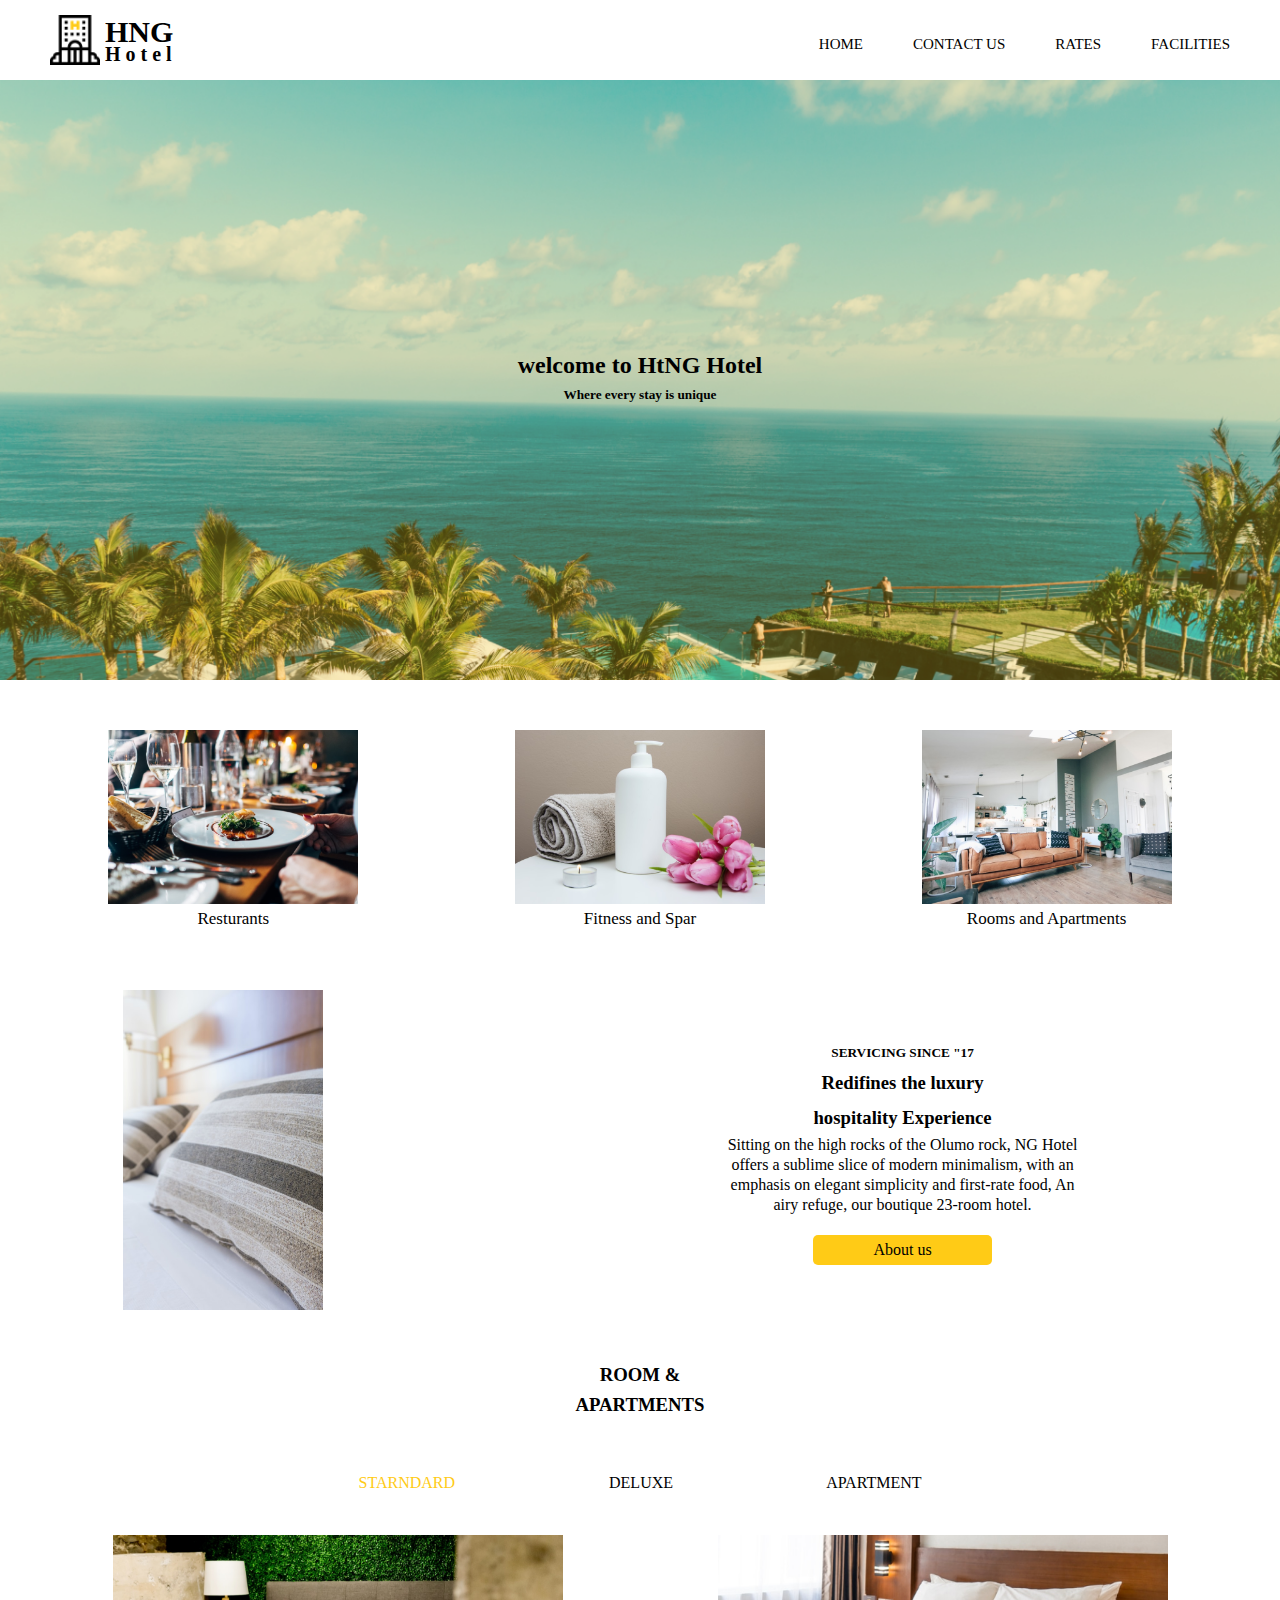
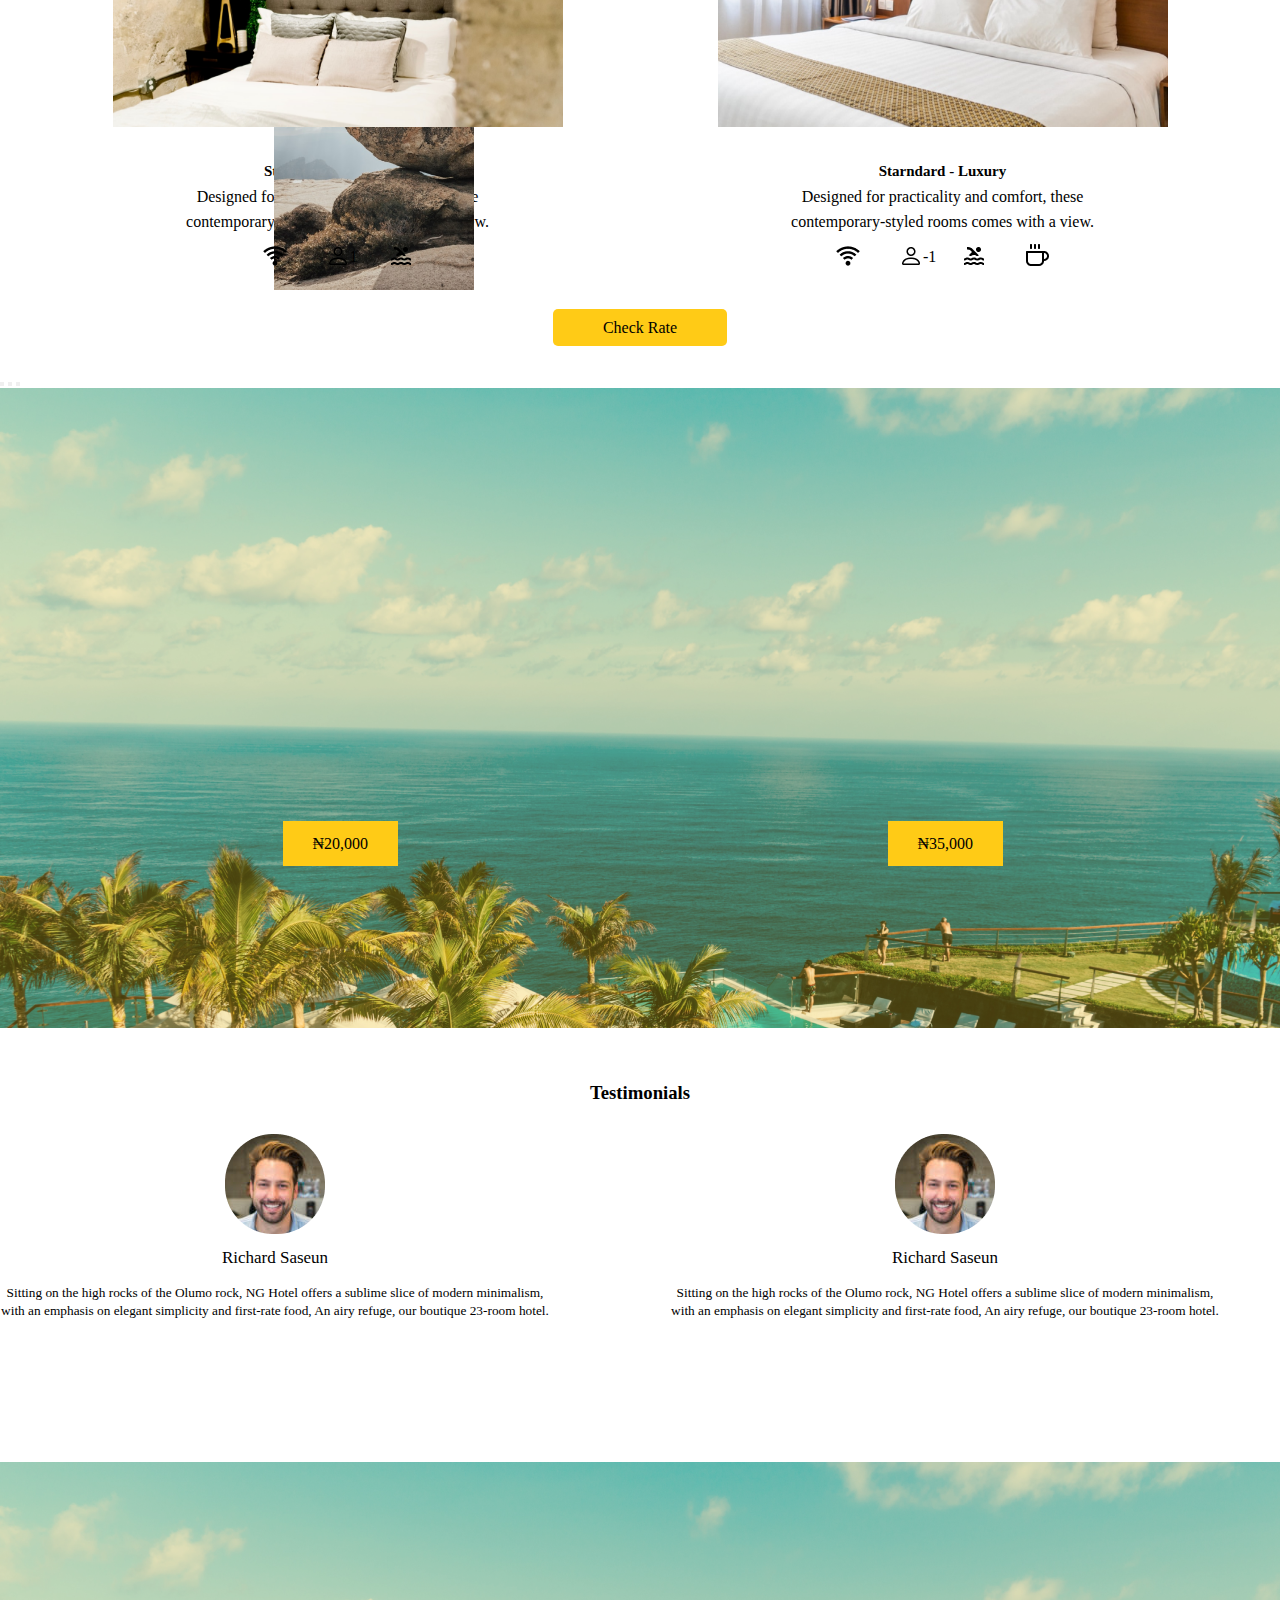
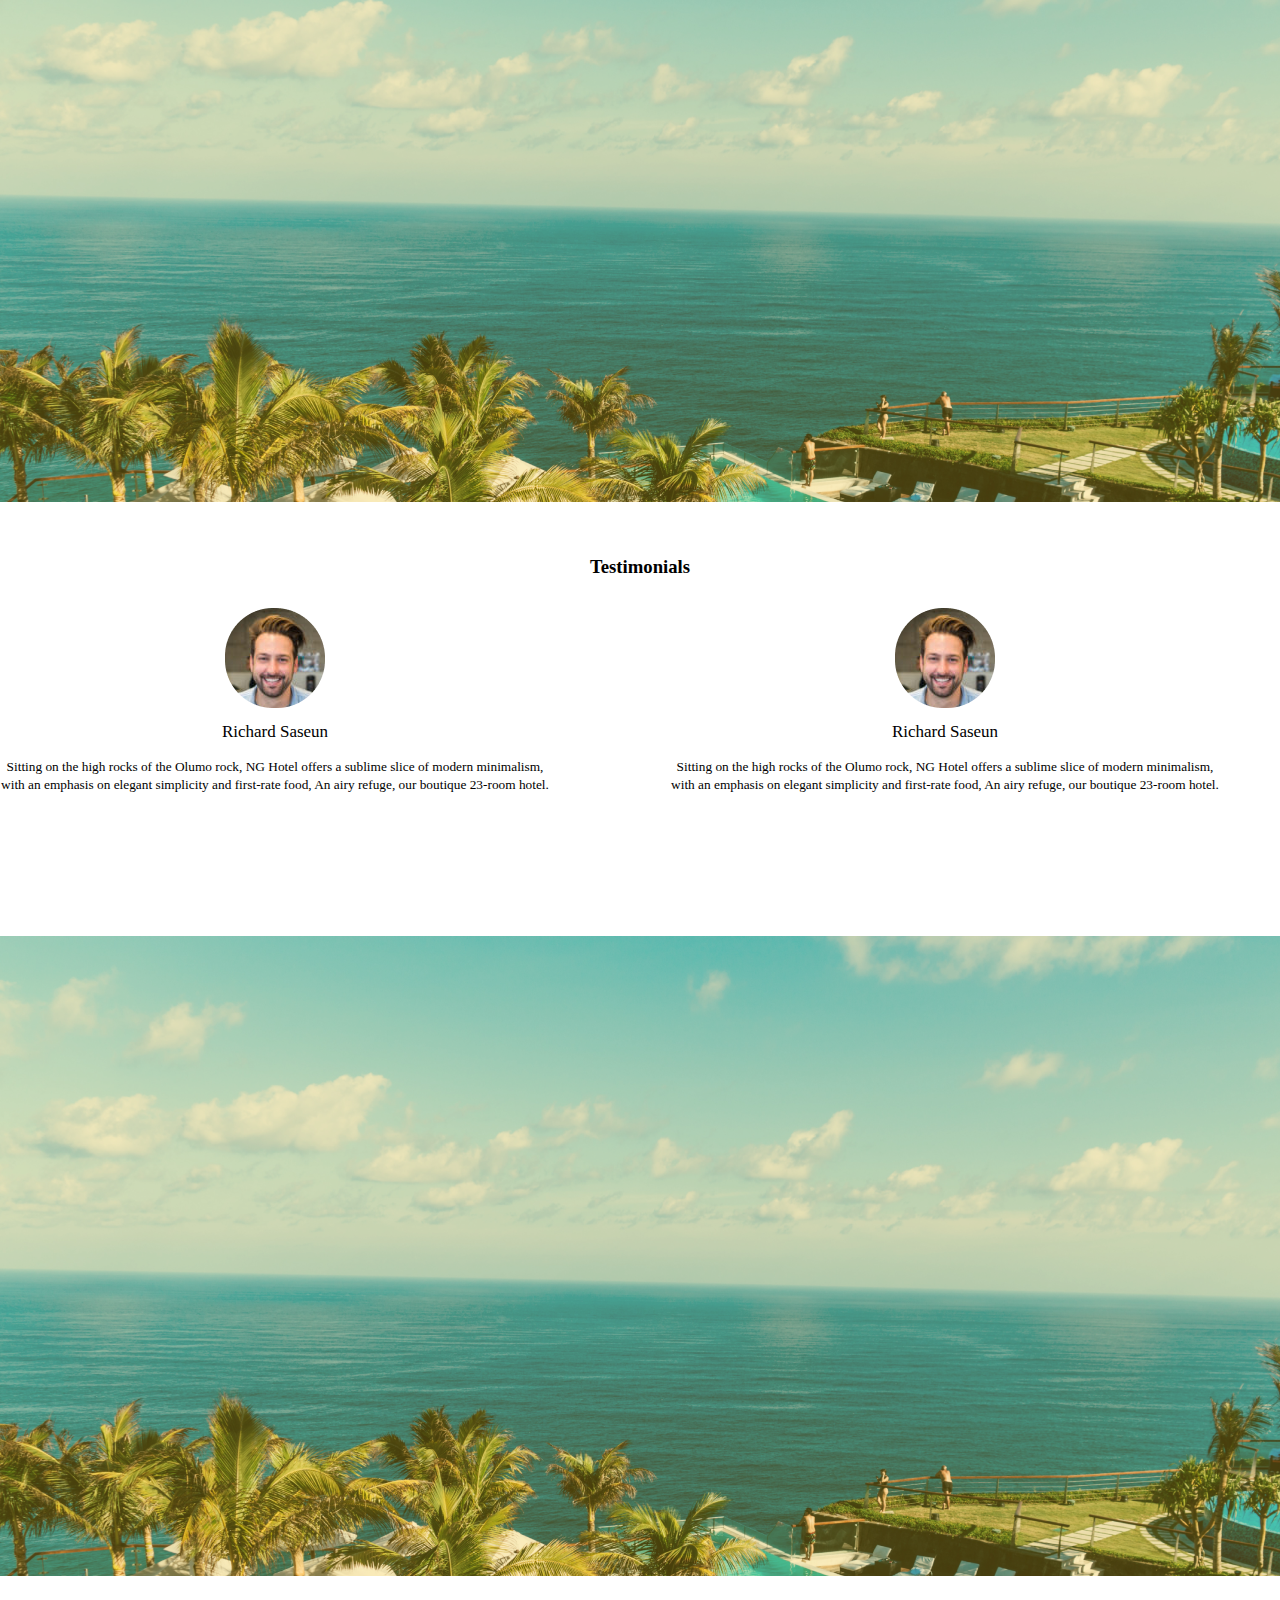
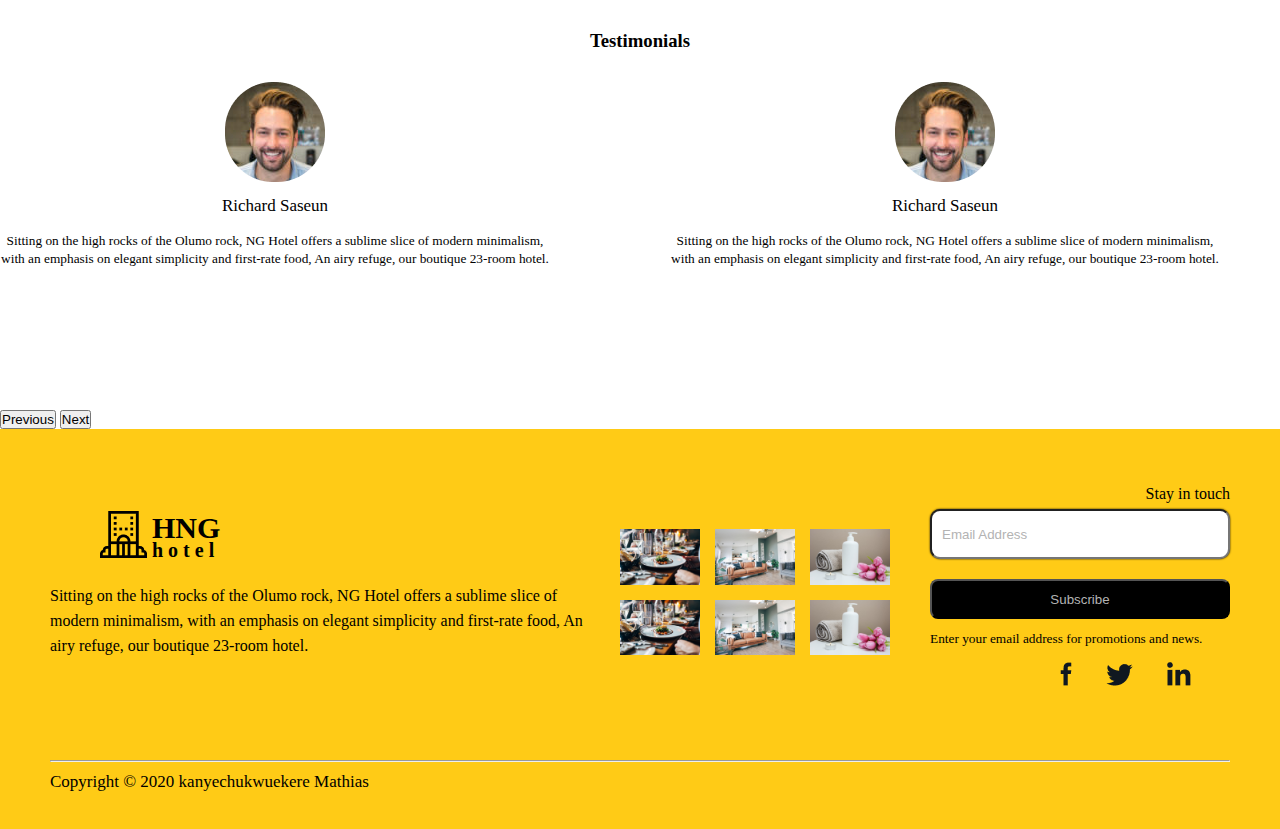
<file: HNG-Project/index.html>
<!DOCTYPE html>
<html lang="en">
<head>
    <meta charset="UTF-8">
    <meta name="viewport" content="width=device-width, initial-scale=1.0">
    <title>HNG hotel</title>
    <link rel="stylesheet" href="../css/style.css">
    <link href="https://cdn.jsdelivr.net/npm/bootstrap@5.0.2/dist/css/bootstrap.min.css" rel="stylesheet" integrity="sha384-EVSTQN3/azprG1Anm3QDgpJLIm9Nao0Yz1ztcQTwFspd3yD65VohhpuuCOmLASjC" crossorigin="anonymous"> 
</head>
<body>
    <div class="container">
        <div class="wrap">
            <div class="logo">
             <img src="../image/Group (3).png" width="50px">   
              <div class="name">
                <h1>HNG </h1> 
                <h4>Hotel</h4>
              </div>
            </div>

            <ul>
                <li><a href="../HNG-Project/facilities.html">FACILITIES</a></li>
                <li><a href="../HNG-Project/room-and-rates.html">RATES</a></li>
                <li><a href="../HNG-Project/contact-us.html">CONTACT US</a></li>
                <li><a href="../HNG-Project/index.html">HOME</a></li>
            </ul>
        </div>

        <div class="clear">
            
        </div>

        <div class="wrap-2">
           <div class="text">
            <h2>welcome to HtNG Hotel</h2>
            <h5>Where every stay is unique</h5>
           </div>
        </div>

        <div class="wrap-3">
            <div class="content">
                <div class="col-1">
                    <img src="../image/Rectangle 1.png" width="250px">
                    <p>Resturants</p>
                </div>
                <div class="col-1">
                    <img src="../image/Rectangle 3.png" width="250px">
                    <p>Fitness and Spar</p>
                </div>
                <div class="col-1">
                    <img src="../image/Rectangle 2.png" width="250px">
                    <p>Rooms and Apartments</p>
                </div>
            </div>
        </div>

        <div class="wrap-4">
            <div class="content-2">
                <div class="col-2">
                    <img src="../image/Rectangle 5.png" width="200px" id="rest-1">
                    <img src="../image/Rectangle 6.png" width="200px" id="rest-2">
                </div>
                <div class="col-2">
                    <h5>SERVICING SINCE "17</h5>
                    <h3>Redifines the luxury <br> hospitality Experience</h5>
                    <p>Sitting on the high rocks of the Olumo rock,
                        NG Hotel <br> offers a sublime slice of modern minimalism,
                        with an <br> emphasis on elegant simplicity and first-rate food,
                        An <br> airy refuge, our boutique 23-room hotel.
                    </p>
                    <p><a href="#">About us</a></p>
                </div>
            </div>
        </div>

        <div class="wrap-5">
            <h3>ROOM & <br> APARTMENTS</h3>
                <p id="linkedpara"><a href="#">STARNDARD</a> DELUXE APARTMENT</p>
            <div class="content-3">
                <div class="col-3">
                    <img src="../image/Rectangle 7.png" width="450px">
                    <p id="price">&#8358;20,000</p>
                    <h5><b>Starndard</b> - Single Bed</h5>
                    <p>Designed for practicality and comfort,
                     these <br> contemporary-styled rooms comes with a view.</p>
                     <div class="icons">
                        <img src="../image/entypo_signal.png">
                        <img src="../image/bi_person.png"><span>1</span>
                        <img src="../image/ic_baseline-pool.png">
                     </div>
    
                </div>
    
                <div class="col-3">
                    <img src="../image/Rectangle 8.png" width="450px">
                    <p id="price">&#8358;35,000</p>
                    <h5><b>Starndard</b> - Luxury</h5>
                    <p>Designed for practicality and comfort,
                     these <br> contemporary-styled rooms comes with a view.</p>
                     <div class="icons">
                        <img src="../image/entypo_signal.png">
                        <img src="../image/bi_person.png"><span>-1</span>
                        <img src="../image/ic_baseline-pool.png">
                        <img src="../image/feather_coffee.png">
                     </div>
    
                </div>
            </div>

            <p id="rate"><a href="#">Check Rate</a></p>
        </div>

         <!-- <div class="wrap-6">
            <h3>Testimonials</h3>
            <div class="content-4">
                <div class="col-4">
                     <img src="../image/image 2.png">
                     <p>Richard Saseun</p>
                     <small>Sitting on the high rocks of the Olumo rock,
                         NG Hotel offers a sublime slice of modern minimalism, with an emphasis on elegant simplicity
                         and first-rate food, An airy refuge, our boutique 23-room hotel.</small>
                </div>

                <div class="col-4">
                    <img src="../image/image 2.png">
                    <p>Richard Saseun</p>
                    <small>Sitting on the high rocks of the Olumo rock,
                        NG Hotel offers a sublime slice of modern minimalism, with an emphasis on elegant simplicity
                        and first-rate food, An airy refuge, our boutique 23-room hotel.</small>
               </div>

               <div class="col-4">
                <img src="../image/image 2.png">
                <p>Richard Saseun</p>
                <small>Sitting on the high rocks of the Olumo rock,
                    NG Hotel offers a sublime slice of modern minimalism, with an emphasis on elegant simplicity
                    and first-rate food, An airy refuge, our boutique 23-room hotel.</small>
           </div>
            </div>
            <div class="arrow">
                <img src="../image/arrow-right.png">
                <img src="../image/arrow-left.jpg" alt="">
            </div>
        </div>  -->

         <div id="carouselExampleCaptions" class="carousel slide" data-bs-ride="carousel">
  <div class="carousel-indicators">
    <button type="button" data-bs-target="#carouselExampleCaptions" data-bs-slide-to="0" class="active" aria-current="true" aria-label="Slide 1"></button>
    <button type="button" data-bs-target="#carouselExampleCaptions" data-bs-slide-to="1" aria-label="Slide 2"></button>
    <button type="button" data-bs-target="#carouselExampleCaptions" data-bs-slide-to="2" aria-label="Slide 3"></button>
  </div>
  <div class="carousel-inner">
    <div class="carousel-item active">
      <img src="../image/paolo-nicolello-2gOxKj594nM-unsplash 1.png" class="d-block w-100" alt="picture">
      <div class="carousel-caption d-none d-md-block">
            <div class="wrap-6">
            <h3>Testimonials</h3>
            <div class="content-4">
                <div class="col-4">
                     <img src="../image/image 2.png">
                     <p>Richard Saseun</p>
                     <small>Sitting on the high rocks of the Olumo rock,
                         NG Hotel offers a sublime slice of modern minimalism, with an emphasis on elegant simplicity
                         and first-rate food, An airy refuge, our boutique 23-room hotel.</small>
                </div>

                <div class="col-4">
                    <img src="../image/image 2.png">
                    <p>Richard Saseun</p>
                    <small>Sitting on the high rocks of the Olumo rock,
                        NG Hotel offers a sublime slice of modern minimalism, with an emphasis on elegant simplicity
                        and first-rate food, An airy refuge, our boutique 23-room hotel.</small>
               </div>

               <div class="col-4">
                <img src="../image/image 2.png">
                <p>Richard Saseun</p>
                <small>Sitting on the high rocks of the Olumo rock,
                    NG Hotel offers a sublime slice of modern minimalism, with an emphasis on elegant simplicity
                    and first-rate food, An airy refuge, our boutique 23-room hotel.</small>
           </div>
            </div>
            <!-- <div class="arrow">
                <img src="../image/arrow-right.png">
                <img src="../image/arrow-left.jpg" alt="">
            </div> -->
        </div> 

      </div>
    </div>
    <div class="carousel-item">
      <img src="../image/paolo-nicolello-2gOxKj594nM-unsplash 1.png" class="d-block w-100" alt="...">
      <div class="carousel-caption d-none d-md-block">
              <div class="wrap-6">
            <h3>Testimonials</h3>
            <div class="content-4">
                <div class="col-4">
                     <img src="../image/image 2.png">
                     <p>Richard Saseun</p>
                     <small>Sitting on the high rocks of the Olumo rock,
                         NG Hotel offers a sublime slice of modern minimalism, with an emphasis on elegant simplicity
                         and first-rate food, An airy refuge, our boutique 23-room hotel.</small>
                </div>

                <div class="col-4">
                    <img src="../image/image 2.png">
                    <p>Richard Saseun</p>
                    <small>Sitting on the high rocks of the Olumo rock,
                        NG Hotel offers a sublime slice of modern minimalism, with an emphasis on elegant simplicity
                        and first-rate food, An airy refuge, our boutique 23-room hotel.</small>
               </div>

               <div class="col-4">
                <img src="../image/image 2.png">
                <p>Richard Saseun</p>
                <small>Sitting on the high rocks of the Olumo rock,
                    NG Hotel offers a sublime slice of modern minimalism, with an emphasis on elegant simplicity
                    and first-rate food, An airy refuge, our boutique 23-room hotel.</small>
           </div>
            </div>
            <!-- <div class="arrow">
                <img src="../image/arrow-right.png">
                <img src="../image/arrow-left.jpg" alt="">
            </div> -->
        </div> 
      </div>
    </div>
    <div class="carousel-item">
      <img src="../image/paolo-nicolello-2gOxKj594nM-unsplash 1.png" class="d-block w-100" alt="...">
      <div class="carousel-caption d-none d-md-block">
              <div class="wrap-6">
            <h3>Testimonials</h3>
            <div class="content-4">
                <div class="col-4">
                     <img src="../image/image 2.png">
                     <p>Richard Saseun</p>
                     <small>Sitting on the high rocks of the Olumo rock,
                         NG Hotel offers a sublime slice of modern minimalism, with an emphasis on elegant simplicity
                         and first-rate food, An airy refuge, our boutique 23-room hotel.</small>
                </div>

                <div class="col-4">
                    <img src="../image/image 2.png">
                    <p>Richard Saseun</p>
                    <small>Sitting on the high rocks of the Olumo rock,
                        NG Hotel offers a sublime slice of modern minimalism, with an emphasis on elegant simplicity
                        and first-rate food, An airy refuge, our boutique 23-room hotel.</small>
               </div>

               <div class="col-4">
                <img src="../image/image 2.png">
                <p>Richard Saseun</p>
                <small>Sitting on the high rocks of the Olumo rock,
                    NG Hotel offers a sublime slice of modern minimalism, with an emphasis on elegant simplicity
                    and first-rate food, An airy refuge, our boutique 23-room hotel.</small>
           </div>
            </div>
            <!-- <div class="arrow">
                <img src="../image/arrow-right.png">
                <img src="../image/arrow-left.jpg" alt="">
            </div> -->
        </div> 
      </div>
    </div>
  </div>
  <button class="carousel-control-prev" type="button" data-bs-target="#carouselExampleCaptions" data-bs-slide="prev">
    <span class="carousel-control-prev-icon" aria-hidden="true"></span>
    <span class="visually-hidden">Previous</span>
  </button>
  <button class="carousel-control-next" type="button" data-bs-target="#carouselExampleCaptions" data-bs-slide="next">
    <span class="carousel-control-next-icon" aria-hidden="true"></span>
    <span class="visually-hidden">Next</span>
  </button>
</div> 

        <footer>
            <div class="content-5">
                <div class="division-1" id="divisions">
                    <div class="logo">
                        <img src="../image/Group (3).png">
                        <div class="name">
                            <h1>HNG</h1>
                            <h4>hotel</h4>
                        </div>
                    </div> <br> <br> <br> <br>

                    <p>Sitting on the high rocks of the Olumo rock, NG Hotel offers a sublime slice of modern minimalism,
                         with an emphasis on elegant simplicity and first-rate food, An airy refuge,
                          our boutique 23-room hotel.</p>
                </div>

                <div class="division-2" id="divisions">
                    <div class="line1">
                        <img src="../image/Rectangle 1.png" width="80px">
                        <img src="../image/Rectangle 2.png" width="80px">
                        <img src="../image/Rectangle 3.png" width="80px">
                    </div>
                    <div class="line2">
                        <img src="../image/Rectangle 1.png" width="80px">
                        <img src="../image/Rectangle 2.png" width="80px">
                        <img src="../image/Rectangle 3.png" width="80px">
                    </div>
                </div>

                <div class="division-3" id="divisions">
                    <p>Stay in touch</p>
                    <input type="email" name="email" id="" placeholder="Email Address"> <br>
                    <button>Subscribe</button> <br>
                    <small>Enter your email address for promotions and news.</small>
                    
                    <div class="platforms">
                        <img src="../image/facebook.png">
                        <img src="../image/tiwtter.png">
                        <img src="../image/linkiden.png" id="lastplatform">
                    </div>
                </div>
            </div>
            <hr>
            <p class="afterhr">Copyright © 2020 kanyechukwuekere Mathias</p>
        </footer>
        
    </div>

    <script src="https://cdn.jsdelivr.net/npm/bootstrap@5.0.2/dist/js/bootstrap.bundle.min.js" integrity="sha384-MrcW6ZMFYlzcLA8Nl+NtUVF0sA7MsXsP1UyJoMp4YLEuNSfAP+JcXn/tWtIaxVXM" crossorigin="anonymous"></script>
</body>
</html>
</file>
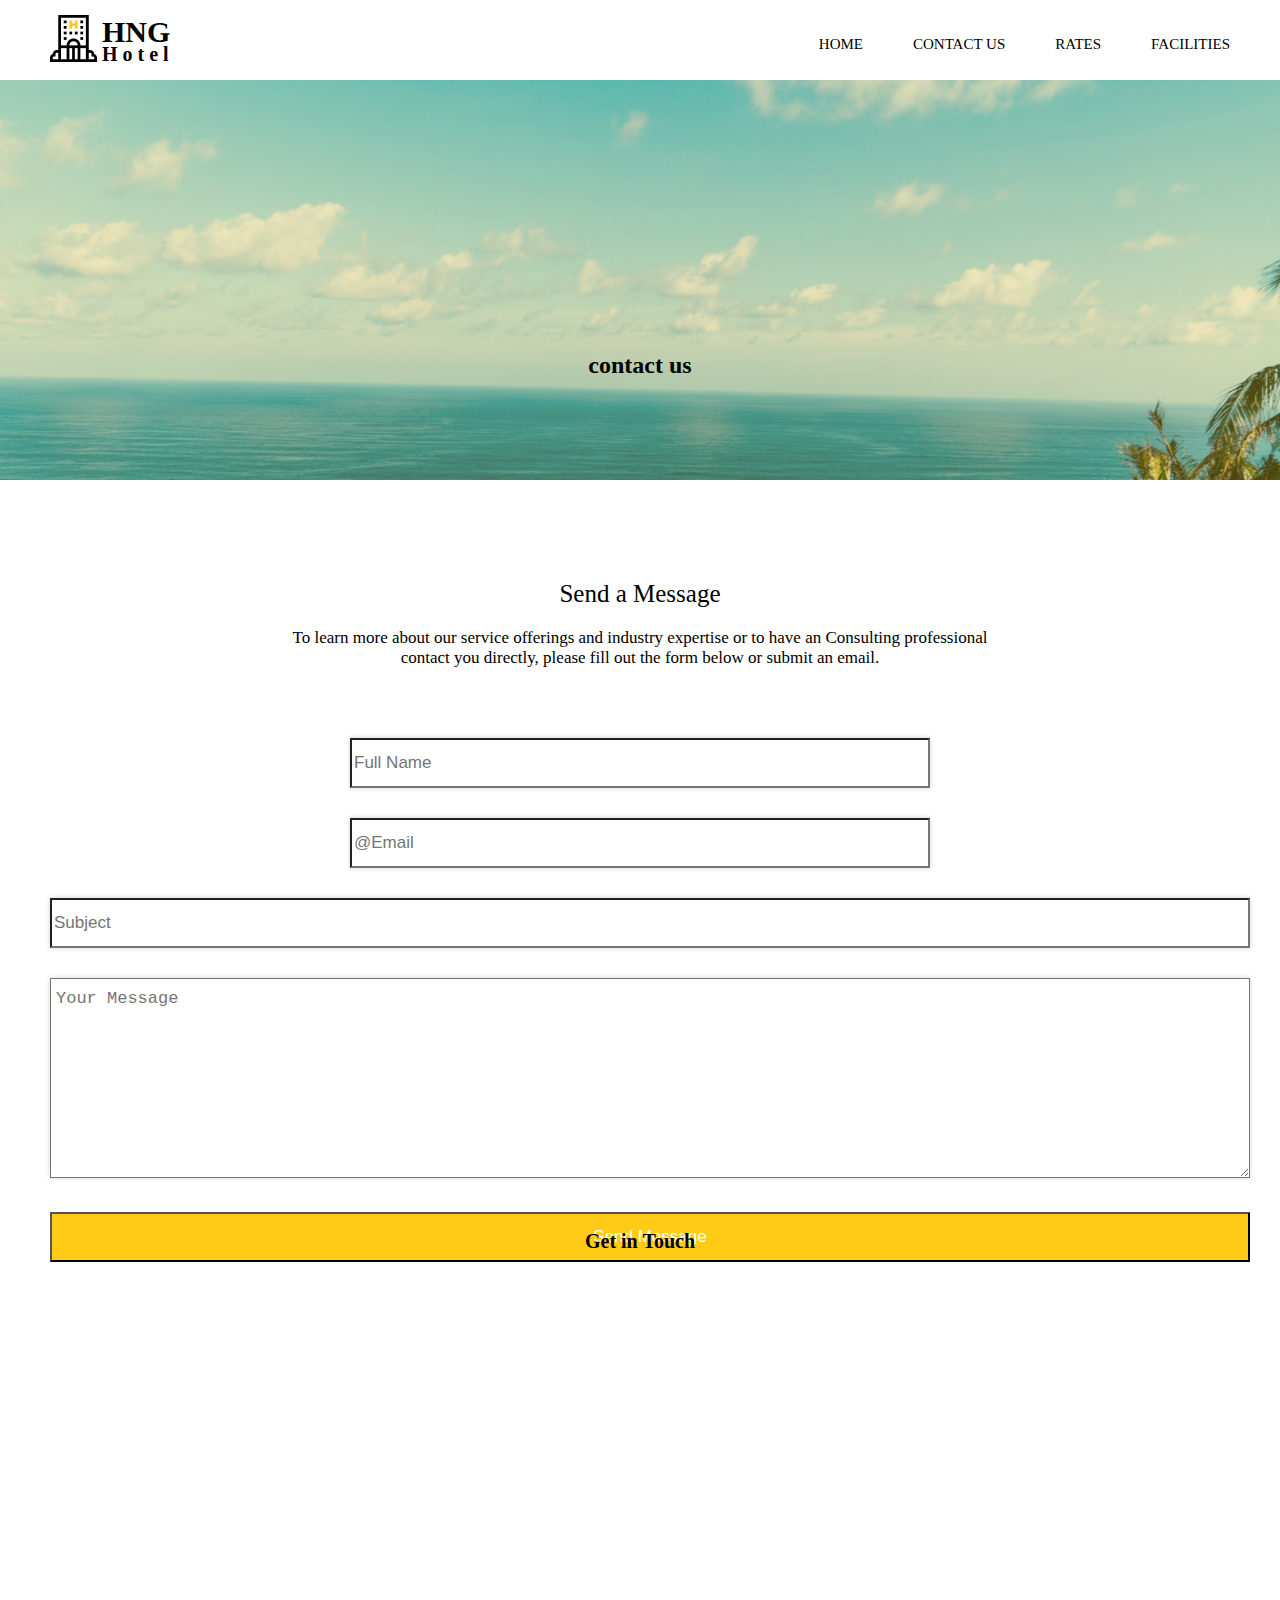
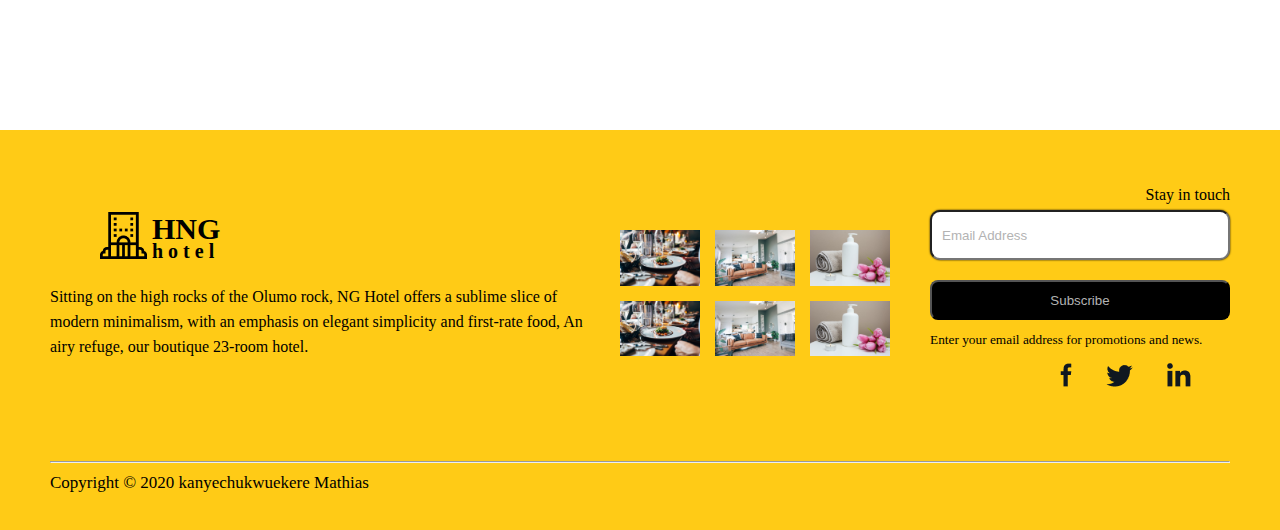
<file: HNG-Project/contact-us.html>
<!DOCTYPE html>
<html lang="en">
  <head>
    <meta charset="UTF-8" />
    <meta name="viewport" content="width=device-width, initial-scale=1.0" />
    <title>contact us</title>
    <link rel="stylesheet" href="../css/contact-us.css" />
  </head>
  <body>
    <div class="container">
      <div class="wrap">
        <div class="logo">
          <img src="../image/Group (3).png" alt="" />
          <div class="name">
            <h1>HNG </h1>
            <h4>Hotel</h4>
          </div>
        </div>

        <ul>
          <li><a href="../HNG-Project/facilities.html">FACILITIES</a></li>
          <li><a href="../HNG-Project/room-and-rates.html">RATES</a></li>
          <li><a href="../HNG-Project/contact-us.html">CONTACT US</a></li>
          <li><a href="../HNG-Project/index.html">HOME</a></li>
        </ul>
      </div>

      <div class="clear"> </div>

      <div class="wrap-2">
        <div class="text">
          <h2>contact us</h2>
        </div>
      </div>

      <div class="wrap-3">
        <h4>Send a Message</h4>
        <p>
          To learn more about our service offerings and industry expertise or to
          have an Consulting professional <br />contact you directly, please
          fill out the form below or submit an email.
        </p>

        <form action="">
          <input
            type="text"
            name="fullname"
            id="name"
            placeholder="Full Name"
          />
          <input type="email" name="email" id="name" placeholder="@Email" />
          <br />
          <input type="text" name="text" id="subject" placeholder="Subject" />
          <br />
          <textarea name="textarea" id="message" cols="150" rows="10" placeholder="Your Message"></textarea>
          <br />
          <button>Send Message</button>
        </form>
      </div>

      <div class="wrap-4">
        <h4>Get in Touch</h4>
        <div class="mapping">
             
            <iframe src="https://www.google.com/maps/embed?pb=!1m18!1m12!1m3!1d253672.045871594!2d3.3889943846706307!3d6.568833924844199!2m3!1f0!2f0!3f0!3m2!1i1024!2i768!4f13.1!3m3!1m2!1s0x103bf75df5c74367%3A0x6a7e7df9d6c1cd4a!2sLekki%2C%20Lagos!5e0!3m2!1sen!2sng!4v1709207654479!5m2!1sen!2sng" width="1400" height="500" style="border:0;" allowfullscreen="" loading="lazy" referrerpolicy="no-referrer-when-downgrade"></iframe>
        </div>

        
      </div>

      <footer>
        <div class="content-5">
          <div class="division-1" id="divisions">
            <div class="logo">
              <img src="../image/Group (3).png" />
              <div class="name">
                <h1>HNG</h1>
                <h4>hotel</h4>
              </div>
            </div>
            <br />
            <br />
            <br />
            <br />

            <p
              >Sitting on the high rocks of the Olumo rock, NG Hotel offers a
              sublime slice of modern minimalism, with an emphasis on elegant
              simplicity and first-rate food, An airy refuge, our boutique
              23-room hotel.</p
            >
          </div>

          <div class="division-2" id="divisions">
            <div class="line1">
              <img src="../image/Rectangle 1.png" width="80px" />
              <img src="../image/Rectangle 2.png" width="80px" />
              <img src="../image/Rectangle 3.png" width="80px" />
            </div>
            <div class="line2">
              <img src="../image/Rectangle 1.png" width="80px" />
              <img src="../image/Rectangle 2.png" width="80px" />
              <img src="../image/Rectangle 3.png" width="80px" />
            </div>
          </div>

          <div class="division-3" id="divisions">
            <p>Stay in touch</p>
            <input
              type="email"
              name="email"
              id=""
              placeholder="Email Address"
            />
            <br />
            <button>Subscribe</button> <br />
            <small>Enter your email address for promotions and news.</small>

            <div class="platforms">
              <img src="../image/facebook.png" />
              <img src="../image/tiwtter.png" />
              <img src="../image/linkiden.png" id="lastplatform" />
            </div>
          </div>
        </div>
        <hr />
        <p class="afterhr">Copyright © 2020 kanyechukwuekere Mathias</p>
      </footer>
    </div>
  </body></html
</file>
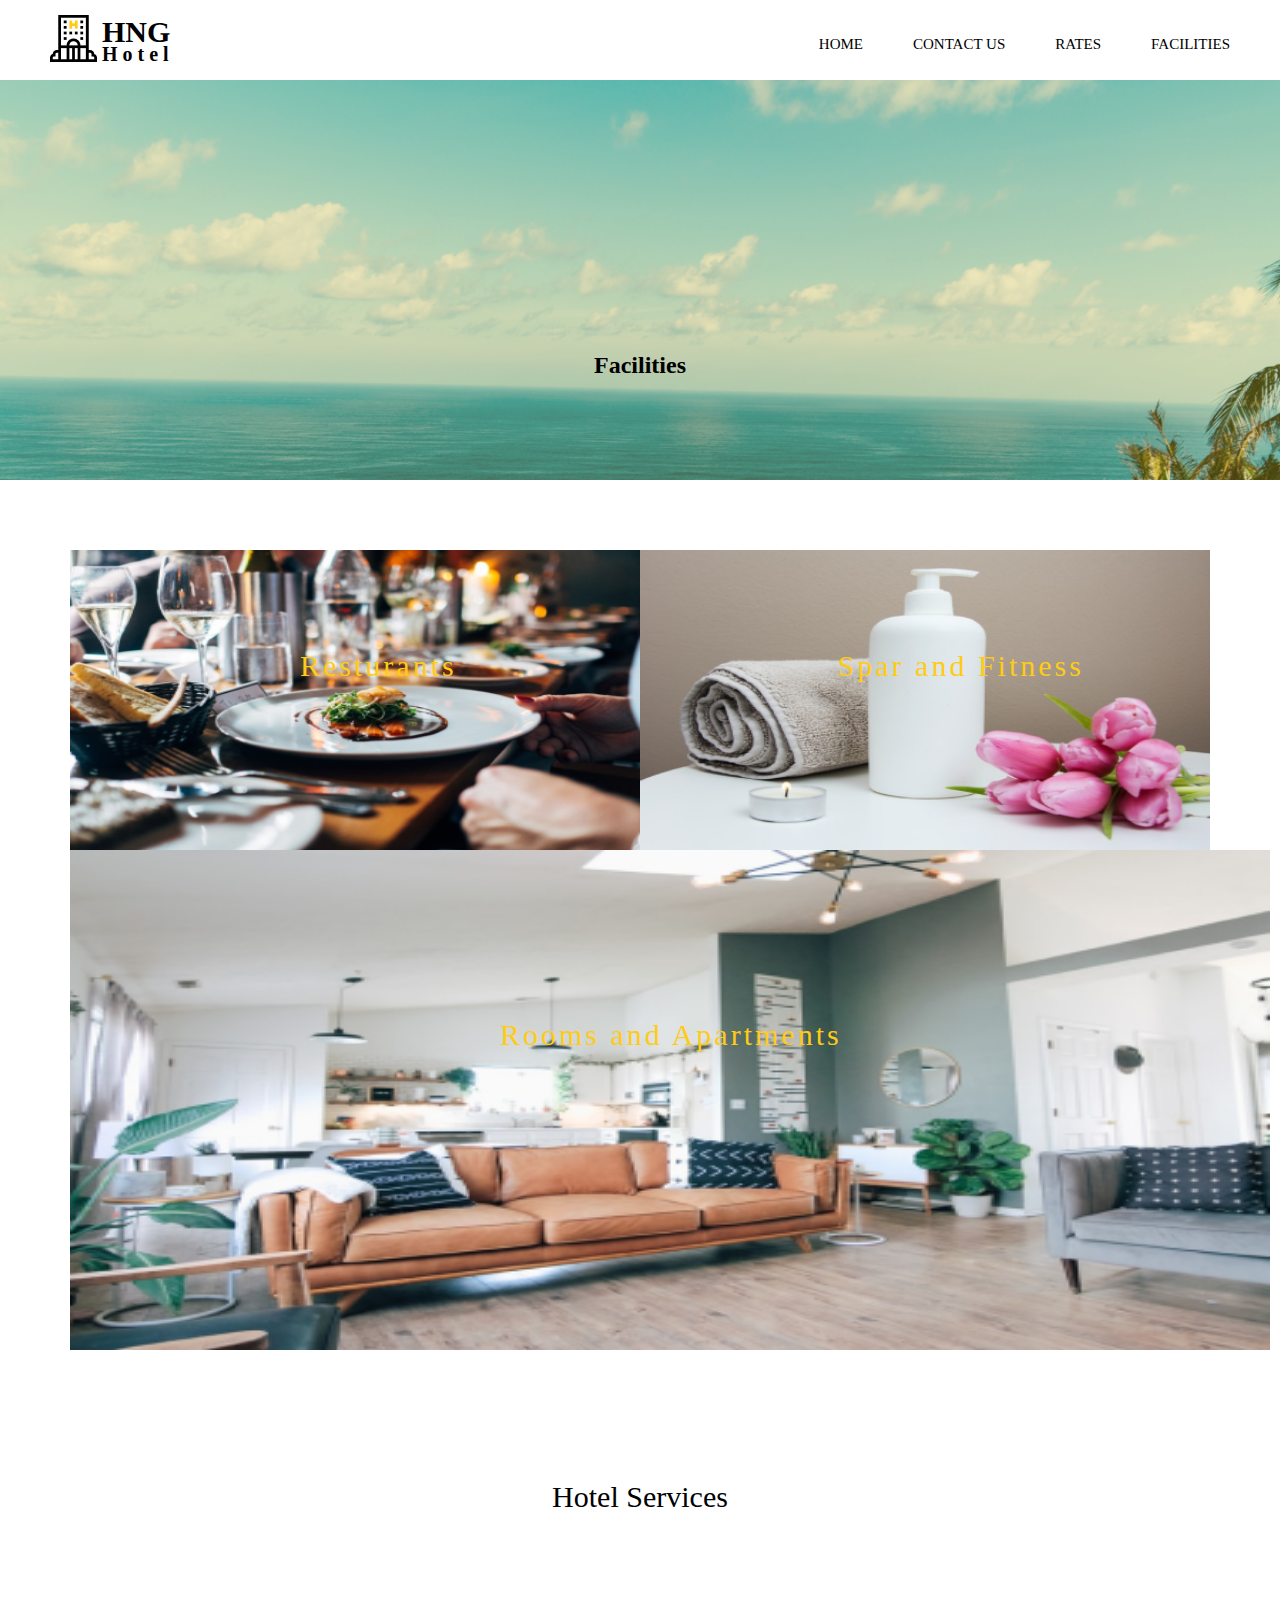
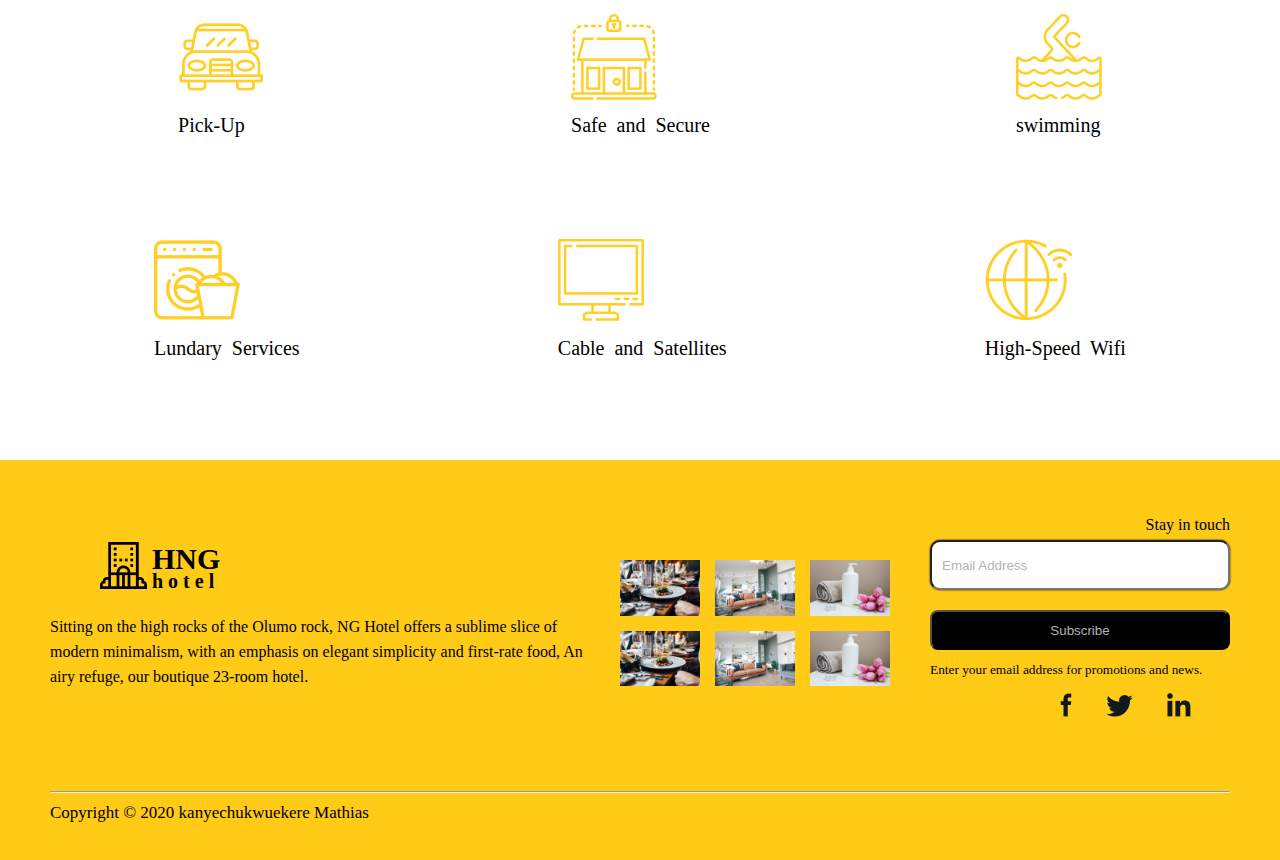
<file: HNG-Project/facilities.html>
<!DOCTYPE html>
<html lang="en">
  <head>
    <meta charset="UTF-8" />
    <meta name="viewport" content="width=device-width, initial-scale=1.0" />
    <title>Facilities</title>
    <link rel="stylesheet" href="../css/facilities.css" />
  </head>
  <body>
    <div class="container">
      <div class="wrap">
        <div class="logo">
          <img src="../image/Group (3).png" alt="" />
          <div class="name">
            <h1>HNG </h1>
            <h4>Hotel</h4>
          </div>
        </div>

        <ul>
          <li><a href="../HNG-Project/facilities.html">FACILITIES</a></li>
          <li><a href="../HNG-Project/room-and-rates.html">RATES</a></li>
          <li><a href="../HNG-Project/contact-us.html">CONTACT US</a></li>
          <li><a href="../HNG-Project/index.html">HOME</a></li>
        </ul>
      </div>

      <div class="clear"> </div>

      <div class="wrap-2">
        <div class="text">
          <h2>Facilities</h2>
        </div>
      </div>

      <div class="wrap-3">
        <div class="col-1-2Images">
          <img src="../image/Rectangle 1.png" width="600px" height="300" />
          <p id="first-text">Resturants</p>
          <img src="../image/Rectangle 3.png" width="600px" height="300" />
          <p id="second-text">Spar and Fitness</p>
        </div>
        <div class="col-1-3Image">
          <img src="../image/Rectangle 2.png" width="1200" height="500px" />
          <p id="third-text">Rooms and Apartments</p>
        </div>
      </div>

      <div class="wrap-4">
        <h3>Hotel Services</h3>
        <div class="col-2">
          <div>
            <a href="#"><img src="../image/car.png" /></a>
            <a href="#"><p>Pick-Up</p></a>
          </div>
          <div>
            <a href="#"><img src="../image/Group (2).png" /></a>
            <a href="#"> <p>Safe and Secure</p></a>
          </div>
          <div>
            <a href="#"><img src="../image/swimming.png" /></a>
            <a href="#"><p>swimming</p></a>
          </div>
        </div>
        <div class="col-2">
          <div>
            <a href="#"><img src="../image/washing-machine.png" /></a>
            <a href="#"><p>Lundary Services</p></a>
          </div>
          <div>
            <a href="#"><img src="../image/tv.png" /> </a>
            <a href="#"><p>Cable and Satellites</p></a>
          </div>
          <div>
            <a href="#"
              ><img src="../image/globe.png" /> <p>High-Speed Wifi</p></a
            >
          </div>
        </div>
      </div>

      <footer>
        <div class="content-5">
          <div class="division-1" id="divisions">
            <div class="logo">
              <img src="../image/Group (3).png" />
              <div class="name">
                <h1>HNG</h1>
                <h4>hotel</h4>
              </div>
            </div>
            <br />
            <br />
            <br />
            <br />

            <p
              >Sitting on the high rocks of the Olumo rock, NG Hotel offers a
              sublime slice of modern minimalism, with an emphasis on elegant
              simplicity and first-rate food, An airy refuge, our boutique
              23-room hotel.</p
            >
          </div>

          <div class="division-2" id="divisions">
            <div class="line1">
              <img src="../image/Rectangle 1.png" width="80px" />
              <img src="../image/Rectangle 2.png" width="80px" />
              <img src="../image/Rectangle 3.png" width="80px" />
            </div>
            <div class="line2">
              <img src="../image/Rectangle 1.png" width="80px" />
              <img src="../image/Rectangle 2.png" width="80px" />
              <img src="../image/Rectangle 3.png" width="80px" />
            </div>
          </div>

          <div class="division-3" id="divisions">
            <p>Stay in touch</p>
            <input
              type="email"
              name="email"
              id=""
              placeholder="Email Address"
            />
            <br />
            <button>Subscribe</button> <br />
            <small>Enter your email address for promotions and news.</small>

            <div class="platforms">
              <img src="../image/facebook.png" />
              <img src="../image/tiwtter.png" />
              <img src="../image/linkiden.png" id="lastplatform" />
            </div>
          </div>
        </div>
        <hr />
        <p class="afterhr">Copyright © 2020 kanyechukwuekere Mathias</p>
      </footer>
    </div>
  </body></html
>
</file>
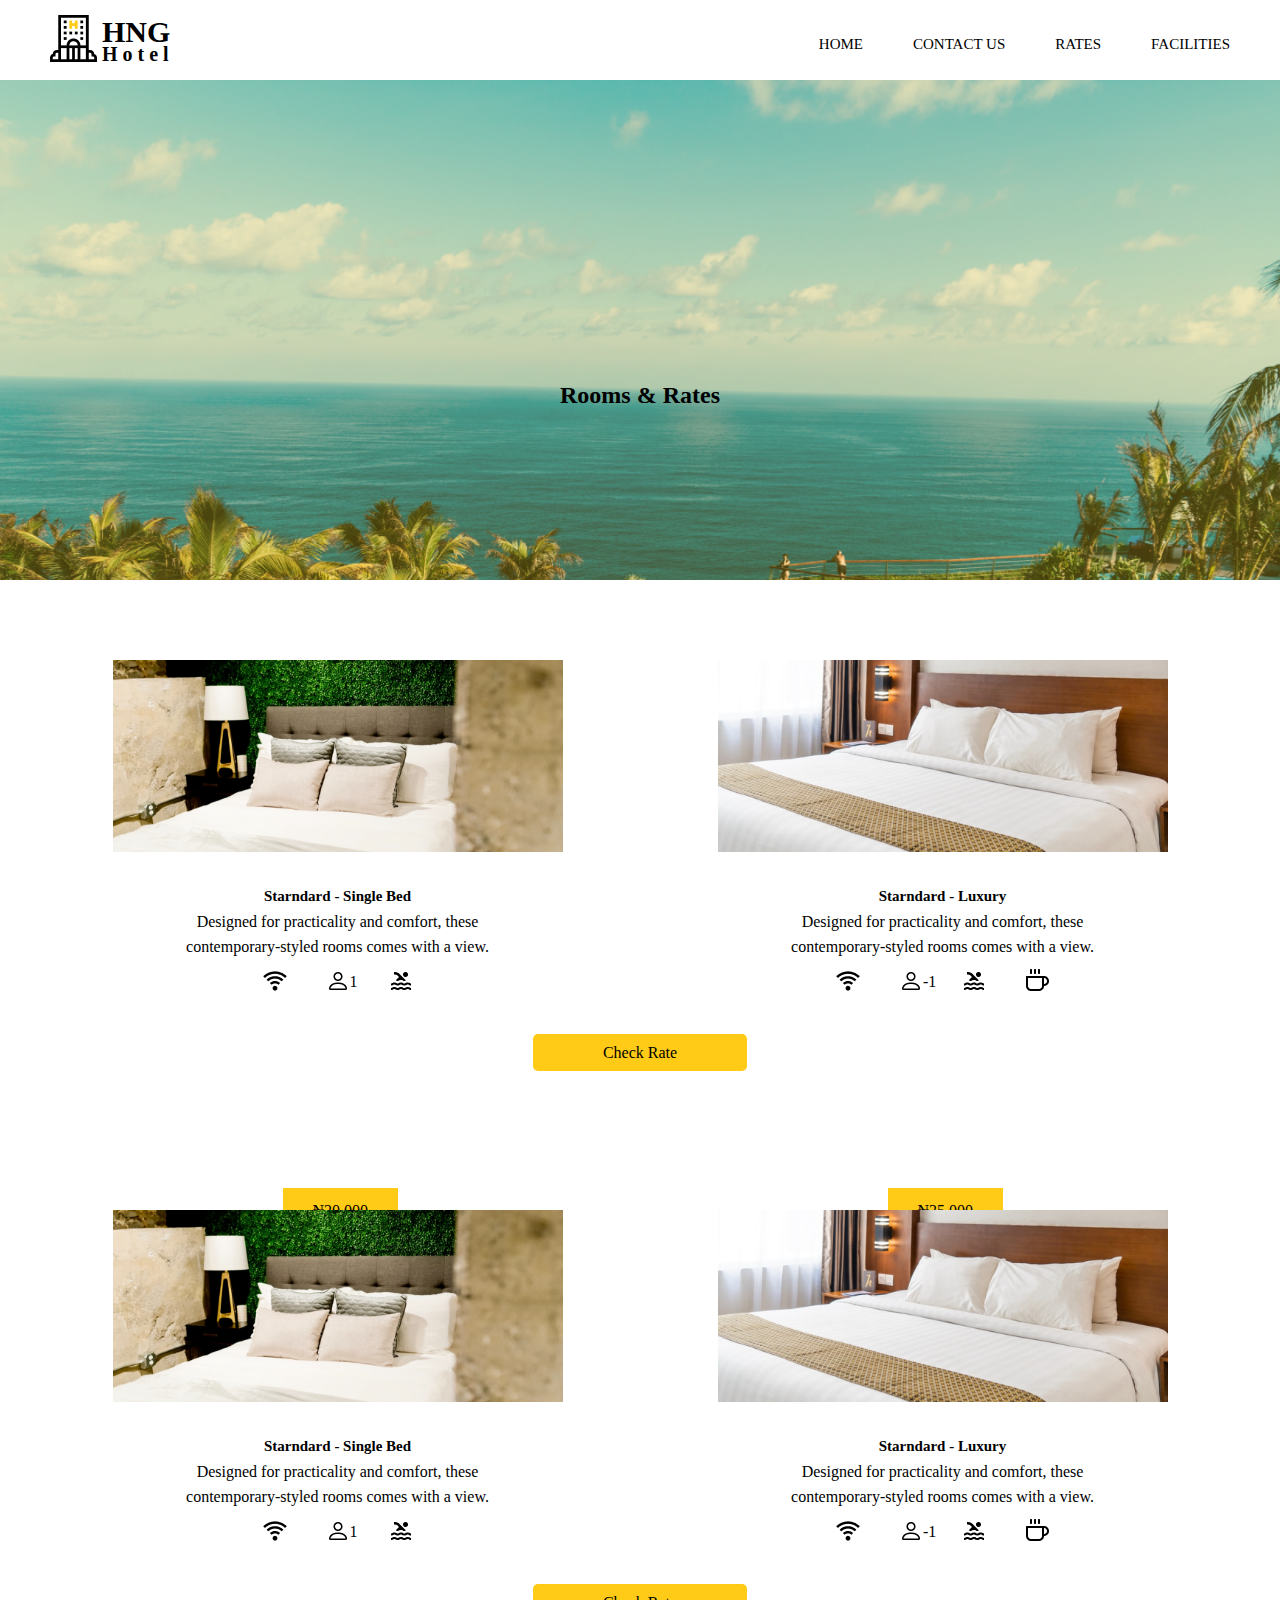
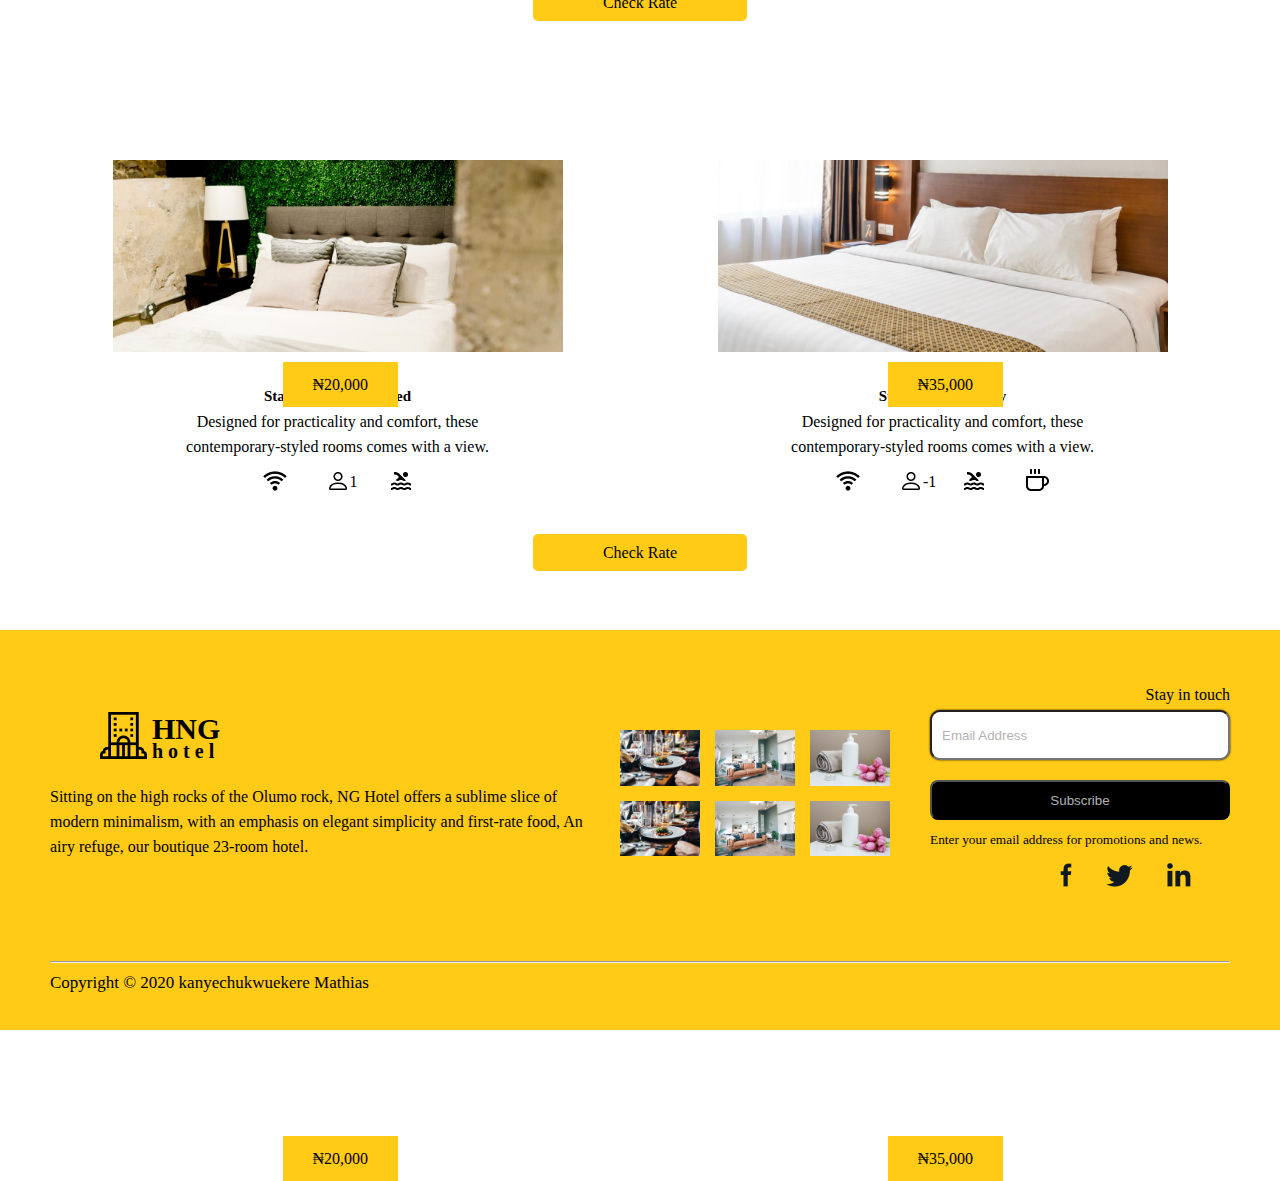
<file: HNG-Project/room-and-rates.html>
<!DOCTYPE html>
<html lang="en">
  <head>
    <meta charset="UTF-8" />
    <meta name="viewport" content="width=device-width, initial-scale=1.0" />
    <title>Rooms and Rates</title>
    <link rel="stylesheet" href="../css/room-and-rates.css" />
  </head>
  <body>
    <div class="container">
      <div class="wrap">
        <div class="logo">
          <img src="../image/Group (3).png" alt="" />
          <div class="name">
            <h1>HNG </h1>
            <h4>Hotel</h4>
          </div>
        </div>

        <ul>
          <li><a href="../HNG-Project/facilities.html">FACILITIES</a></li>
          <li><a href="../HNG-Project/room-and-rates.html">RATES</a></li>
          <li><a href="../HNG-Project/contact-us.html">CONTACT US</a></li>
          <li><a href="../HNG-Project/index.html">HOME</a></li>
        </ul>
      </div>

      <div class="clear"> </div>

      <div class="wrap-2">
        <div class="text">
          <h2>Rooms & Rates</h2>
        </div>
      </div>

      <div class="wrap-5">
        <div class="content-3">
          <div class="col-3">
            <img src="../image/Rectangle 7.png" width="450px" />
            <p id="price-1">&#8358;20,000</p>
            <h5><b>Starndard</b> - Single Bed</h5>
            <p
              >Designed for practicality and comfort, these <br />
              contemporary-styled rooms comes with a view.</p
            >
            <div class="icons">
              <img src="../image/entypo_signal.png" />
              <img src="../image/bi_person.png" /><span>1</span>
              <img src="../image/ic_baseline-pool.png" />
            </div>
          </div>

          <div class="col-3">
            <img src="../image/Rectangle 8.png" width="450px" />
            <p id="price-1">&#8358;35,000</p>
            <h5><b>Starndard</b> - Luxury</h5>
            <p
              >Designed for practicality and comfort, these <br />
              contemporary-styled rooms comes with a view.</p
            >
            <div class="icons">
              <img src="../image/entypo_signal.png" />
              <img src="../image/bi_person.png" /><span>-1</span>
              <img src="../image/ic_baseline-pool.png" />
              <img src="../image/feather_coffee.png" />
            </div>
          </div>
        </div>

        <p id="rate"><a href="#">Check Rate</a></p>
      </div>

      <div class="wrap-5">
        <div class="content-3">
          <div class="col-3">
            <img src="../image/Rectangle 7.png" width="450px" />
            <p id="price-2">&#8358;20,000</p>
            <h5><b>Starndard</b> - Single Bed</h5>
            <p
              >Designed for practicality and comfort, these <br />
              contemporary-styled rooms comes with a view.</p
            >
            <div class="icons">
              <img src="../image/entypo_signal.png" />
              <img src="../image/bi_person.png" /><span>1</span>
              <img src="../image/ic_baseline-pool.png" />
            </div>
          </div>

          <div class="col-3">
            <img src="../image/Rectangle 8.png" width="450px" />
            <p id="price-2">&#8358;35,000</p>
            <h5><b>Starndard</b> - Luxury</h5>
            <p
              >Designed for practicality and comfort, these <br />
              contemporary-styled rooms comes with a view.</p
            >
            <div class="icons">
              <img src="../image/entypo_signal.png" />
              <img src="../image/bi_person.png" /><span>-1</span>
              <img src="../image/ic_baseline-pool.png" />
              <img src="../image/feather_coffee.png" />
            </div>
          </div>
        </div>

        <p id="rate"><a href="#">Check Rate</a></p>
      </div>

      <div class="wrap-5">
        <div class="content-3">
          <div class="col-3">
            <img src="../image/Rectangle 7.png" width="450px" />
            <p id="price-3">&#8358;20,000</p>
            <h5><b>Starndard</b> - Single Bed</h5>
            <p
              >Designed for practicality and comfort, these <br />
              contemporary-styled rooms comes with a view.</p
            >
            <div class="icons">
              <img src="../image/entypo_signal.png" />
              <img src="../image/bi_person.png" /><span>1</span>
              <img src="../image/ic_baseline-pool.png" />
            </div>
          </div>

          <div class="col-3">
            <img src="../image/Rectangle 8.png" width="450px" />
            <p id="price-3">&#8358;35,000</p>
            <h5><b>Starndard</b> - Luxury</h5>
            <p
              >Designed for practicality and comfort, these <br />
              contemporary-styled rooms comes with a view.</p
            >
            <div class="icons">
              <img src="../image/entypo_signal.png" />
              <img src="../image/bi_person.png" /><span>-1</span>
              <img src="../image/ic_baseline-pool.png" />
              <img src="../image/feather_coffee.png" />
            </div>
          </div>
        </div>

        <p id="rate"><a href="#">Check Rate</a></p>
      </div>

      <footer>
        <div class="content-5">
          <div class="division-1" id="divisions">
            <div class="logo">
              <img src="../image/Group (3).png" />
              <div class="name">
                <h1>HNG</h1>
                <h4>hotel</h4>
              </div>
            </div>
            <br />
            <br />
            <br />
            <br />

            <p
              >Sitting on the high rocks of the Olumo rock, NG Hotel offers a
              sublime slice of modern minimalism, with an emphasis on elegant
              simplicity and first-rate food, An airy refuge, our boutique
              23-room hotel.</p
            >
          </div>

          <div class="division-2" id="divisions">
            <div class="line1">
              <img src="../image/Rectangle 1.png" width="80px" />
              <img src="../image/Rectangle 2.png" width="80px" />
              <img src="../image/Rectangle 3.png" width="80px" />
            </div>
            <div class="line2">
              <img src="../image/Rectangle 1.png" width="80px" />
              <img src="../image/Rectangle 2.png" width="80px" />
              <img src="../image/Rectangle 3.png" width="80px" />
            </div>
          </div>

          <div class="division-3" id="divisions">
            <p>Stay in touch</p>
            <input
              type="email"
              name="email"
              id=""
              placeholder="Email Address"
            />
            <br />
            <button>Subscribe</button> <br />
            <small>Enter your email address for promotions and news.</small>

            <div class="platforms">
              <img src="../image/facebook.png" />
              <img src="../image/tiwtter.png" />
              <img src="../image/linkiden.png" id="lastplatform" />
            </div>
          </div>
        </div>
        <hr />
        <p class="afterhr">Copyright © 2020 kanyechukwuekere Mathias</p>
      </footer>
    </div>
  </body></html
>
</file>
<file: css/style.css>
* {
  margin: 0;
  padding: 0;
  box-sizing: border-box;
  /* font-family: serif; */
}

.container {
  width: 100%;
  height: auto;
  /* padding: 0 40px; */
  /* border: 1px solid red; */
  font-style: normal;
  font-weight: 100;
}

.wrap {
  height: 80px;
  /* width: 1000px; */
  background: white;
  /* display: flex; */
  padding: 15px 0;
  align-items: center;
  justify-content: space-around;
}

.logo {
  float: left;
  display: flex;
  gap: 5px;
  padding-left: 50px;
}

.name h1 {
  font-size: 30px;
}

.name h4 {
  line-height: 10px;
  letter-spacing: 5px;
  font-size: 20px;
}

.wrap ul li {
  float: right;
  padding-top: 20px;
  /* padding-left: 40px; */
  padding-right: 50px;
  list-style-type: none;
}

.wrap ul li a {
  text-decoration: none;
  font-size: 15px;
  font-weight: 100px;
  color: black;
  cursor: pointer;
}

.clear {
  clear: both;
}

.wrap-2 {
  background-image: url("../image/home.background.png");
  height: 600px;
  background-repeat: no-repeat;
  background-blend-mode: rgba(255, 203, 22, 0.27);
  text-align: center;
  background-size: cover;
}

.text {
  padding: 270px 0;
  line-height: 30px;
}

.wrap-3 {
  height: 270px;
  background: #fff;
  padding: 50px 40px;
}

.content {
  display: flex;
  gap: 20px;
  justify-content: space-around;
  text-align: center;
  font-size: 17px;
  line-height: 20px;
}

.wrap-4 {
  height: 370px;
  background: #fff;
  padding: 40px;
}

.content-2 {
  align-items: center;
  justify-content: space-around;
  flex-wrap: nowrap;
  display: flex;
}

.col-2 {
  min-width: 200px;
  padding: 0 50px;
  text-align: center;
}

#rest-1 {
  position: relative;
  left: -80px;
}

#rest-2 {
  position: absolute;
  right: 63%;
  bottom: -110%;
}

.col-2 h3 {
  line-height: 35px;
}

.col-2 h5 {
  line-height: 25px;
}

.col-2 p {
  line-height: 20px;
}

.col-2 p a {
  display: inline-block;
  padding: 5px 60px;
  background: #ffcb16;
  color: black;
  text-decoration: none;
  border-radius: 5px;
  margin-top: 20px;
}

.wrap-5 {
  height: 650px;
  padding: 40px;
  background: #fff;
  text-align: center;
  line-height: 25px;
}

.content-3 {
  display: flex;
  align-items: center;
  justify-content: space-around;
  margin-top: 40px;
  gap: 10px;
}

.col-3 img {
  position: relative;
}

.wrap-5 h3 {
  line-height: 30px;
}

#linkedpara {
  word-spacing: 150px;
  margin-top: 50px;
}

#linkedpara a {
  text-decoration: none;
  color: #ffcb16;
}

#price {
  padding: 10px 30px;
  background: #ffcb16;
  position: absolute;
  bottom: -174%;
  margin-left: 170px;
}

.col-3 h5 {
  margin-top: 25px;
  font-size: 15px;
}

.icons {
  word-spacing: 35px;
  margin-top: 10px;
  margin-bottom: 40px;
}

.icons img {
  width: 24;
  height: 24px;
}

.icons:nth-child(2) {
  position: relative;
}

.icons span {
  position: absolute;
}

.wrap-5 #rate a {
  text-decoration: none;
  padding: 10px 50px;
  background: #ffcb16;
  border-radius: 5px;
  margin-top: 30px;
  color: black;
}

.wrap-6 {
  height: 380px;
  margin-top: 50px;
  text-align: center;
  padding: 0;
}

.content-4 {
  align-items: center;
  justify-content: space-around;
  display: flex;
  overflow: hidden;
  margin-top: 30px;
  gap: 120px;
}

.col-4 {
  min-width: 550px;
}

.col-4 img {
  margin-bottom: 10px;
}

.col-4 p {
  margin-bottom: 15px;
  font-weight: 600px;
  font-size: 17px;
  color: black;
}

.wrap-6 .arrow {
  align-items: center;
  margin-top: 40px;
  cursor: pointer;
}

.arrow image {
  width: 24px;
  height: 24px;
}

footer {
  background: #ffcb16;
  color: black;
  padding: 50px;
  height: 400px;
}

.content-5 {
  align-items: center;
  justify-content: space-around;
  display: flex;
  gap: 10px;
}

#divisions {
  min-width: 300px;
}

.division-1 .logo {
  margin-bottom: 20px;
  float: left;
}

.division-1 p {
  line-height: 25px;
}

.division-2 .line1,
.line2 {
  display: flex;
  gap: 15px;
  margin-top: 15px;
  cursor: pointer;
}

.division-3 input {
  width: 300px;
  height: 50px;
  border-radius: 10px;
  margin-bottom: 20px;
  padding: 5px 10px;
  background: white;
  color: black;
  box-shadow: 0 0 2px;
}

.division-3 input::placeholder {
  color: #b3b3b3;
}

.division-3 button {
  width: 300px;
  height: 40px;
  border-radius: 8px;
  margin-bottom: 10px;
  background-color: black;
  text-align: center;
  color: #b3b3b3;
  cursor: pointer;
}

.division-3 p {
  line-height: 30px;
  text-align: right;
}

.division-3 .platforms {
  margin-top: 15px;
  margin-left: 130px;
}

.division-3 .platforms img {
  padding-right: 30px;
}

#lastplatform {
  padding-right: 0;
}

hr {
  margin-top: 70px;
  background: black;
}

footer .afterhr {
  color: black;
  padding-top: 10px;
  font-size: 17px;
  cursor: pointer;
}
</file>
<file: css/contact-us.css>
* {
  padding: 0;
  margin: 0;
  box-sizing: border-box;
  /* font-family: sans-serif; */
}

.container {
  width: 100%;
  height: auto;
  /* padding: 0 40px; */
  /* border: 1px solid red; */
  font-style: normal;
  font-weight: 100;
}

.wrap {
  height: 80px;
  /* width: 1000px; */
  background: white;
  /* display: flex; */
  padding: 15px 0;
  align-items: center;
  justify-content: space-around;
}

.logo {
  float: left;
  display: flex;
  gap: 5px;
  padding-left: 50px;
}

.name h1 {
  font-size: 30px;
}

.name h4 {
  line-height: 10px;
  letter-spacing: 5px;
  font-size: 20px;
}

.wrap ul li {
  float: right;
  padding-top: 20px;
  /* padding-left: 40px; */
  padding-right: 50px;
  list-style-type: none;
}

.wrap ul li a {
  text-decoration: none;
  font-size: 15px;
  font-weight: 100px;
  color: black;
  cursor: pointer;
}

.clear {
  clear: both;
}

.wrap-2 {
  background-image: url("../image/home.background.png");
  height: 400px;
  background-repeat: no-repeat;
  background-blend-mode: rgba(255, 203, 22, 0.27);
  text-align: center;
  background-size: cover;
}

.text {
  padding: 270px 0;
  line-height: 30px;
}

.wrap-3 {
  height: 700px;
  background: #fff;
  padding: 50px;
  margin-top: 50px;
  text-align: center;
}

.wrap-3 h4 {
  padding-bottom: 20px;
  font-size: 25px;
  font-weight: 500;
  color: black;
}

.wrap-3 p {
  line-height: 20px;
  font-size: 17px;
  font-weight: 300;
  color: black;
  margin-bottom: 70px;
}

#name {
  width: 580px;
  height: 50px;
  padding: 10px 2px;
  margin-inline: 20px;
  margin-bottom: 30px;
  box-shadow: 0 0 5px lightgray;
  font-size: 17px;
  font-weight: 300;
  color: black;
  background: white;
}

#subject {
  width: 1200px;
  height: 50px;
  padding: 10px 2px;
  margin-bottom: 30px;
  box-shadow: 0 0 5px lightgray;
  font-size: 17px;
  font-weight: 300;
  color: black;
  background: white;
}

#message {
  width: 1200px;
  height: 200px;
  padding: 10px 5px;
  margin-bottom: 30px;
  box-shadow: 0 0 5px lightgray;
  font-size: 17px;
  font-weight: 300;
  color: black;
  background: white;
}

.wrap-3 button {
  width: 1200px;
  height: 50px;
  background: #ffcb16;
  color: white;
  text-align: center;
  font-size: 17px;
  font-weight: 300;
}

input ::placeholder {
  color: #b3b3b3;
}

.wrap-4 {
  height: 500px;
  text-align: center;
  font-size: 20px;
  font-weight: 800;
}

.wrap-4 h4 {
  padding-bottom: 30px;
}

footer {
  background: #ffcb16;
  color: black;
  padding: 50px;
  height: 400px;
}

.content-5 {
  align-items: center;
  justify-content: space-around;
  display: flex;
  gap: 10px;
}

#divisions {
  min-width: 300px;
}

.division-1 .logo {
  margin-bottom: 20px;
  float: left;
}

.division-1 p {
  line-height: 25px;
}

.division-2 .line1,
.line2 {
  display: flex;
  gap: 15px;
  margin-top: 15px;
  cursor: pointer;
}

.division-3 input {
  width: 300px;
  height: 50px;
  border-radius: 10px;
  margin-bottom: 20px;
  padding: 5px 10px;
  background: white;
  color: black;
  box-shadow: 0 0 2px;
}

.division-3 input::placeholder {
  color: #b3b3b3;
}

.division-3 button {
  width: 300px;
  height: 40px;
  border-radius: 8px;
  margin-bottom: 10px;
  background-color: black;
  text-align: center;
  color: #b3b3b3;
  cursor: pointer;
}

.division-3 p {
  line-height: 30px;
  text-align: right;
}

.division-3 .platforms {
  margin-top: 15px;
  margin-left: 130px;
}

.division-3 .platforms img {
  padding-right: 30px;
}

#lastplatform {
  padding-right: 0;
}

hr {
  margin-top: 70px;
  background: black;
}

footer .afterhr {
  color: black;
  padding-top: 10px;
  font-size: 17px;
  cursor: pointer;
}
</file>
<file: css/facilities.css>
* {
  padding: 0;
  margin: 0;
  box-sizing: border-box;
  /* font-family: sans-serif; */
}

.container {
  width: 100%;
  height: auto;
  /* padding: 0 40px; */
  /* border: 1px solid red; */
  font-style: normal;
  font-weight: 100;
}

.wrap {
  height: 80px;
  /* width: 1000px; */
  background: white;
  /* display: flex; */
  padding: 15px 0;
  align-items: center;
  justify-content: space-around;
}

.logo {
  float: left;
  display: flex;
  gap: 5px;
  padding-left: 50px;
}

.name h1 {
  font-size: 30px;
}

.name h4 {
  line-height: 10px;
  letter-spacing: 5px;
  font-size: 20px;
}

.wrap ul li {
  float: right;
  padding-top: 20px;
  /* padding-left: 40px; */
  padding-right: 50px;
  list-style-type: none;
}

.wrap ul li a {
  text-decoration: none;
  font-size: 15px;
  font-weight: 100px;
  color: black;
  cursor: pointer;
}

.clear {
  clear: both;
}

.wrap-2 {
  background-image: url("../image/home.background.png");
  height: 400px;
  background-repeat: no-repeat;
  background-blend-mode: rgba(255, 203, 22, 0.27);
  text-align: center;
  background-size: cover;
}

.text {
  padding: 270px 0;
  line-height: 30px;
}

.wrap-3 {
  height: 900px;
  padding: 70px;
  color: #ffcb16;
  font-size: 30px;
  font-weight: 500;
  letter-spacing: 3px;
}

.col-1-2Images {
  display: flex;
}

.col-1-2Images img {
  position: relative;
}

.col-1-2Images #first-text {
  position: absolute;
  top: 150px;
  left: 300px;
  margin-top: 39%;
}

.col-1-2Images #second-text {
  position: absolute;
  top: 150px;
  left: 300px;
  margin-top: 39%;
  margin-left: 42%;
}

.col-1-3Image img {
  position: relative;
}

.col-1-3Image #third-text {
  position: absolute;
  top: 250px;
  margin-top: 60%;
  left: 500px;
}

.wrap-4 {
  padding: 50px;
}

.wrap-4 h3 {
  text-align: center;
  /* margin-bottom: 50px; */
  margin-top: 50px;
  font-size: 30px;
  font-weight: 500;
}

.wrap-4 .col-2 {
  display: flex;
  justify-content: space-around;
  gap: 70px;
  margin-top: 100px;
  margin-inline: 10px;
  margin-bottom: 50px;
}

.wrap-4 .col-2 div a {
  text-decoration: none;
  color: black;
}

.col-2 img {
  margin-inline-start: 20px;
  margin-inline-end: 20px;
}

.col-2 p {
  padding-top: 10px;
  font-size: 20px;
  word-spacing: 5px;
  margin-inline: 20px;
}

footer {
  background: #ffcb16;
  color: black;
  padding: 50px;
  height: 400px;
}

.content-5 {
  align-items: center;
  justify-content: space-around;
  display: flex;
  gap: 10px;
}

#divisions {
  min-width: 300px;
}

.division-1 .logo {
  margin-bottom: 20px;
  float: left;
}

.division-1 p {
  line-height: 25px;
}

.division-2 .line1,
.line2 {
  display: flex;
  gap: 15px;
  margin-top: 15px;
  cursor: pointer;
}

.division-3 input {
  width: 300px;
  height: 50px;
  border-radius: 10px;
  margin-bottom: 20px;
  padding: 5px 10px;
  background: white;
  color: black;
  box-shadow: 0 0 2px;
}

.division-3 input::placeholder {
  color: #b3b3b3;
}

.division-3 button {
  width: 300px;
  height: 40px;
  border-radius: 8px;
  margin-bottom: 10px;
  background-color: black;
  text-align: center;
  color: #b3b3b3;
  cursor: pointer;
}

.division-3 p {
  line-height: 30px;
  text-align: right;
}

.division-3 .platforms {
  margin-top: 15px;
  margin-left: 130px;
}

.division-3 .platforms img {
  padding-right: 30px;
}

#lastplatform {
  padding-right: 0;
}

hr {
  margin-top: 70px;
  background: black;
}

footer .afterhr {
  color: black;
  padding-top: 10px;
  font-size: 17px;
  cursor: pointer;
}
</file>
<file: css/room-and-rates.css>
* {
  padding: 0;
  margin: 0;
  box-sizing: border-box;
  /* font-family: sans-serif; */
}

.container {
  width: 100%;
  height: auto;
  /* padding: 0 40px; */
  /* border: 1px solid red; */
  font-style: normal;
  font-weight: 100;
}

.wrap {
  height: 80px;
  /* width: 1000px; */
  background: white;
  /* display: flex; */
  padding: 15px 0;
  align-items: center;
  justify-content: space-around;
}

.logo {
  float: left;
  display: flex;
  gap: 5px;
  padding-left: 50px;
}

.name h1 {
  font-size: 30px;
}

.name h4 {
  line-height: 10px;
  letter-spacing: 5px;
  font-size: 20px;
}

.wrap ul li {
  float: right;
  padding-top: 20px;
  /* padding-left: 40px; */
  padding-right: 50px;
  list-style-type: none;
}

.wrap ul li a {
  text-decoration: none;
  font-size: 15px;
  font-weight: 100px;
  color: black;
  cursor: pointer;
}

.clear {
  clear: both;
}

.wrap-2 {
  background-image: url("../image/home.background.png");
  height: 500px;
  background-repeat: no-repeat;
  background-blend-mode: rgba(255, 203, 22, 0.27);
  text-align: center;
  background-size: cover;
}

.text {
  padding: 300px 0;
  line-height: 30px;
}

.wrap-5 {
  height: 550px;
  padding: 40px;
  background: #fff;
  text-align: center;
  line-height: 25px;
}

.content-3 {
  display: flex;
  align-items: center;
  justify-content: space-around;
  margin-top: 40px;
  gap: 10px;
}

.col-3 img {
  position: relative;
}

.wrap-5 h3 {
  line-height: 30px;
}

#price-1 {
  padding: 10px 30px;
  background: #ffcb16;
  position: absolute;
  bottom: -37%;
  margin-left: 170px;
}

#price-2 {
  padding: 10px 30px;
  background: #ffcb16;
  position: absolute;
  bottom: -123%;
  margin-left: 170px;
}

#price-3 {
  padding: 10px 30px;
  background: #ffcb16;
  position: absolute;
  bottom: -209%;
  margin-left: 170px;
}

.col-3 h5 {
  margin-top: 25px;
  font-size: 15px;
}

.icons {
  word-spacing: 35px;
  margin-top: 10px;
  margin-bottom: 40px;
}

.icons img {
  width: 24;
  height: 24px;
}

.icons:nth-child(2) {
  position: relative;
}

.icons span {
  position: absolute;
}

.wrap-5 #rate a {
  text-decoration: none;
  padding: 10px 70px;
  background: #ffcb16;
  border-radius: 5px;
  margin-top: 30px;
  color: black;
}

footer {
  background: #ffcb16;
  color: black;
  padding: 50px;
  height: 400px;
}

.content-5 {
  align-items: center;
  justify-content: space-around;
  display: flex;
  gap: 10px;
}

#divisions {
  min-width: 300px;
}

.division-1 .logo {
  margin-bottom: 20px;
  float: left;
}

.division-1 p {
  line-height: 25px;
}

.division-2 .line1,
.line2 {
  display: flex;
  gap: 15px;
  margin-top: 15px;
  cursor: pointer;
}

.division-3 input {
  width: 300px;
  height: 50px;
  border-radius: 10px;
  margin-bottom: 20px;
  padding: 5px 10px;
  background: white;
  color: black;
  box-shadow: 0 0 2px;
}

.division-3 input::placeholder {
  color: #b3b3b3;
}

.division-3 button {
  width: 300px;
  height: 40px;
  border-radius: 8px;
  margin-bottom: 10px;
  background-color: black;
  text-align: center;
  color: #b3b3b3;
  cursor: pointer;
}

.division-3 p {
  line-height: 30px;
  text-align: right;
}

.division-3 .platforms {
  margin-top: 15px;
  margin-left: 130px;
}

.division-3 .platforms img {
  padding-right: 30px;
}

#lastplatform {
  padding-right: 0;
}

hr {
  margin-top: 70px;
  background: black;
}

footer .afterhr {
  color: black;
  padding-top: 10px;
  font-size: 17px;
  cursor: pointer;
}
</file>
